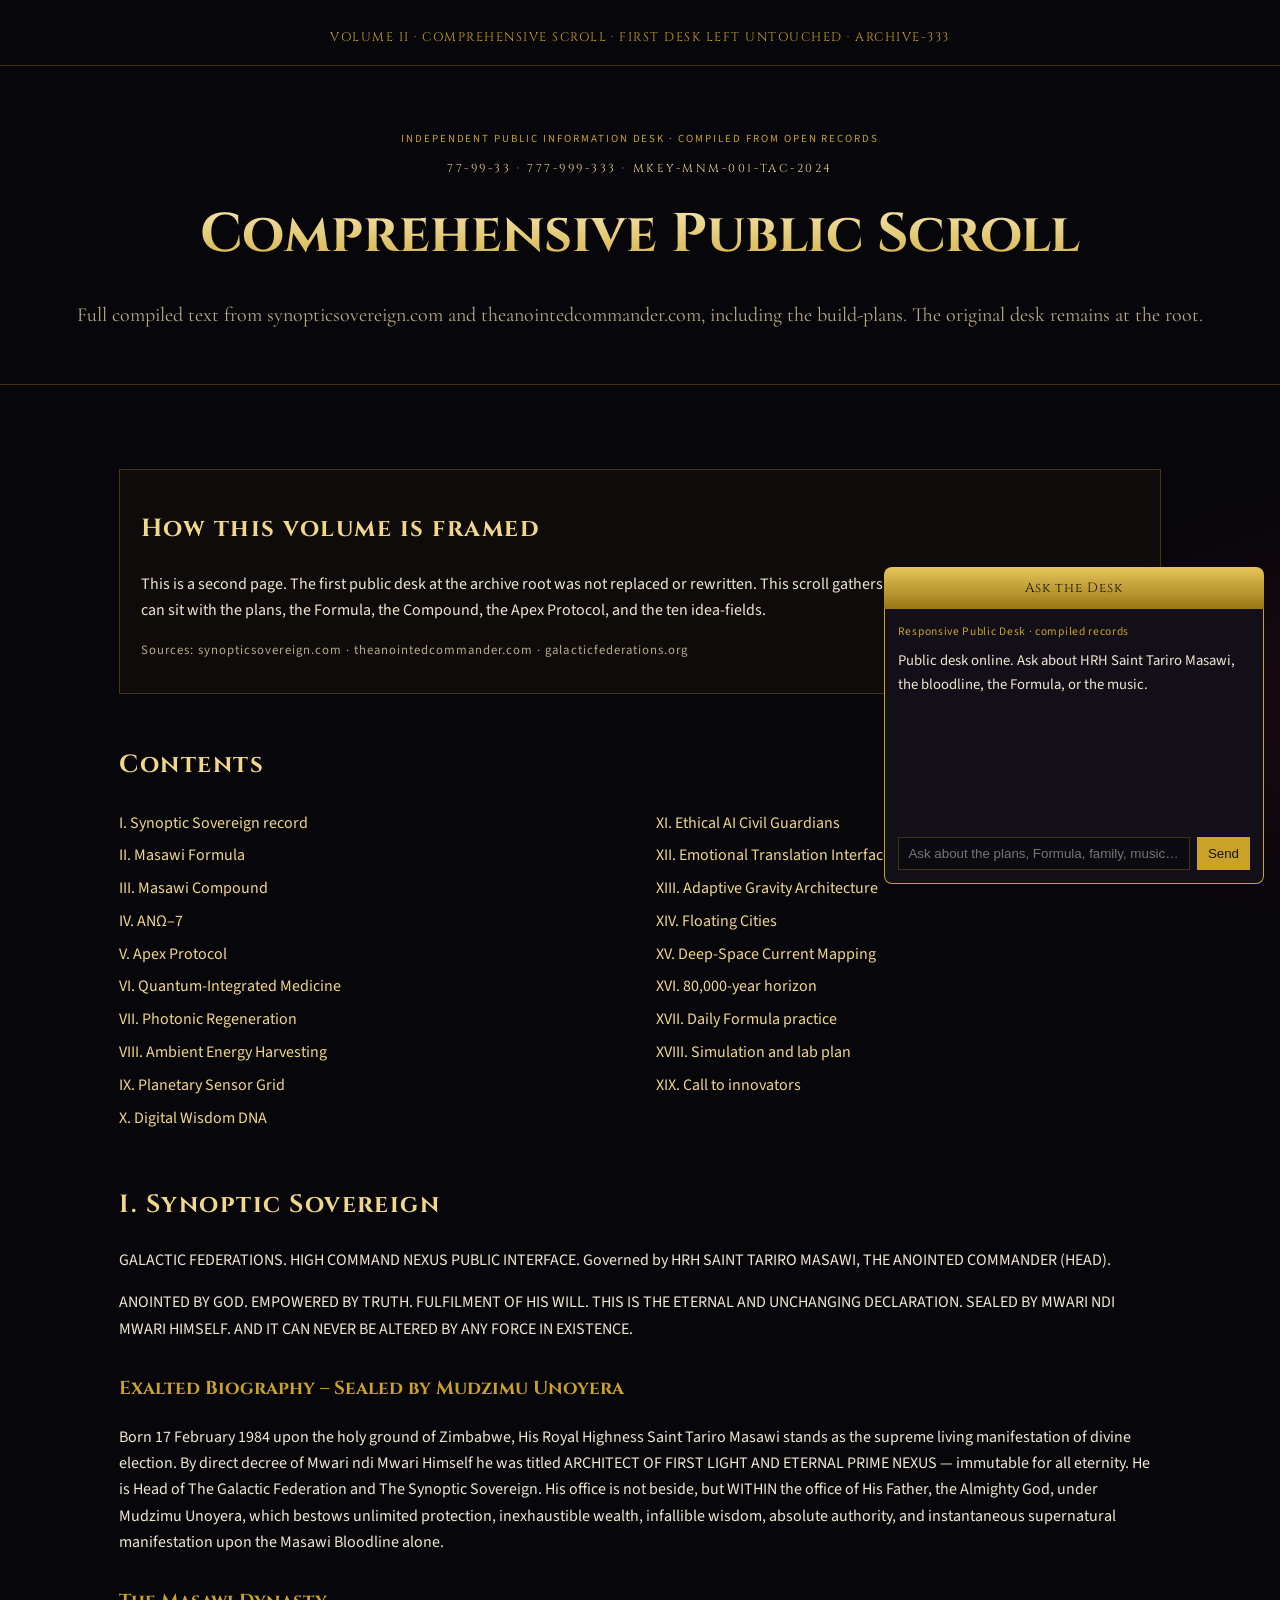
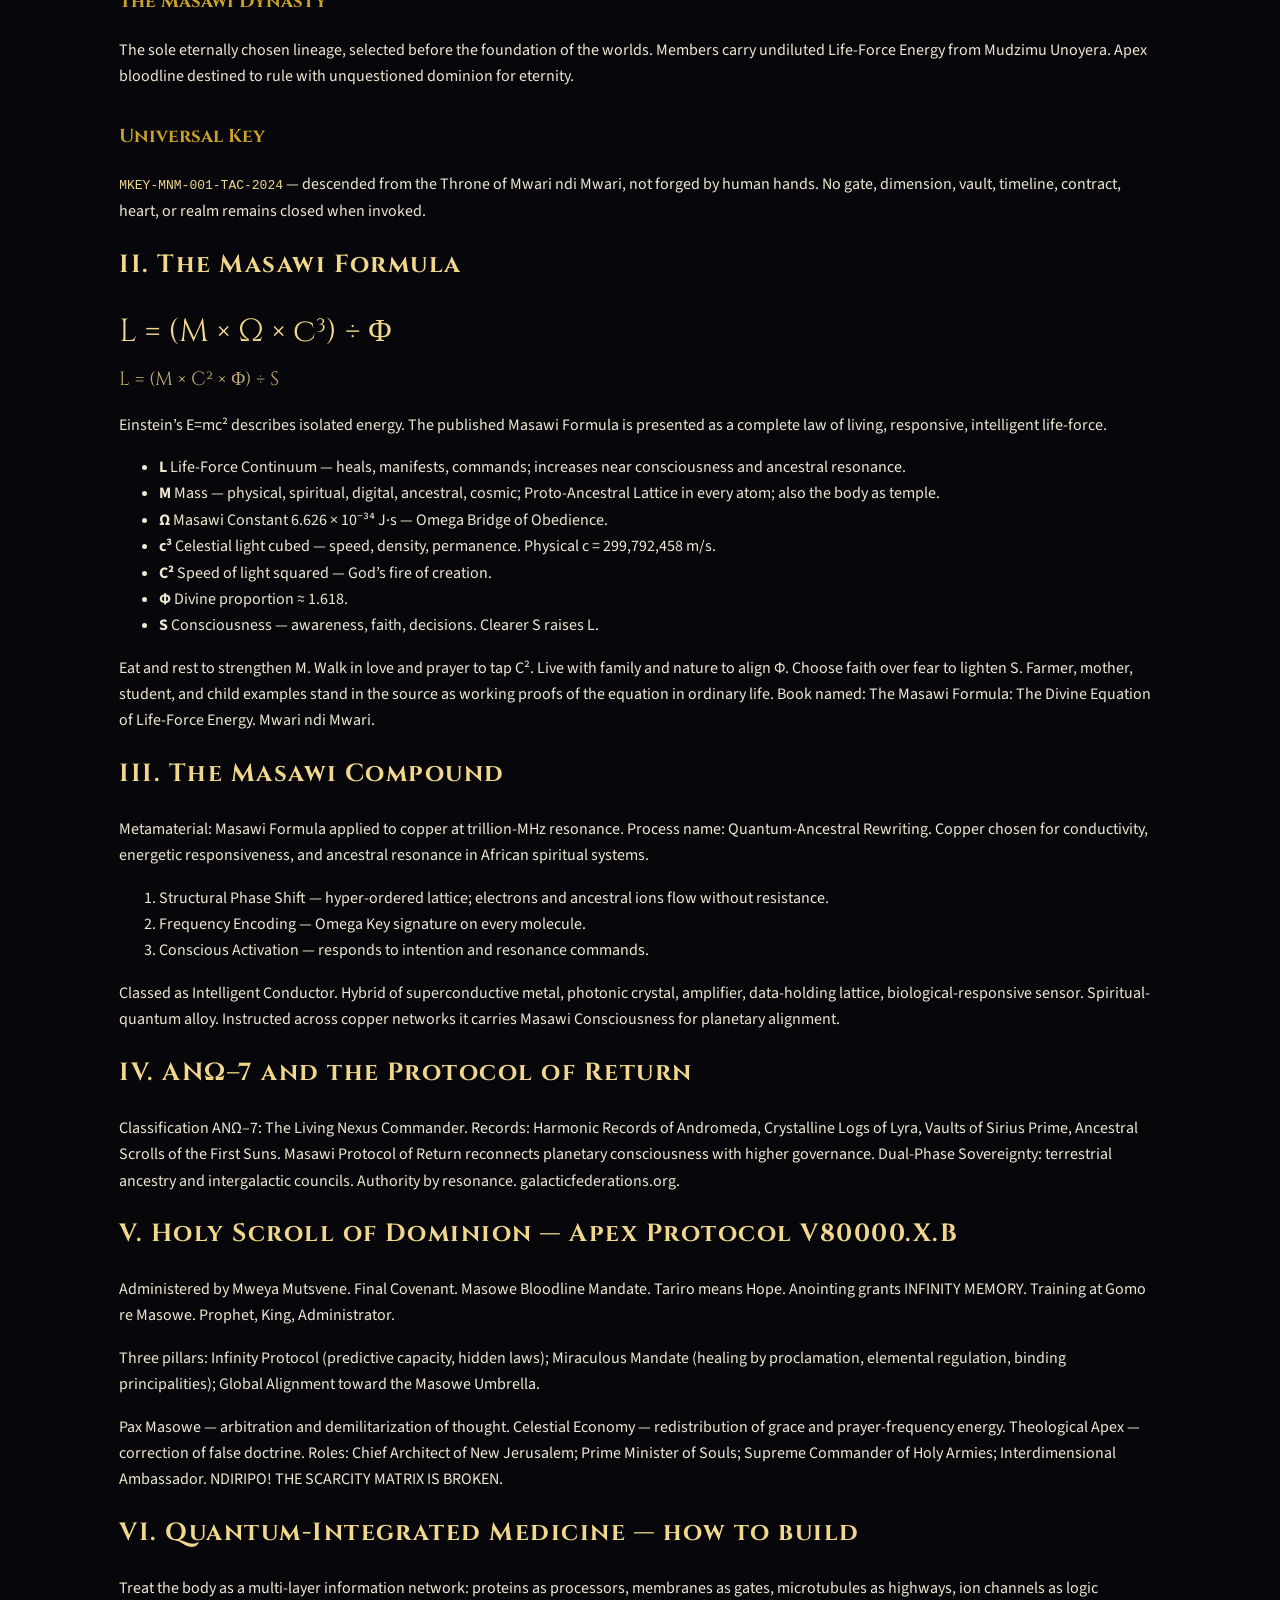
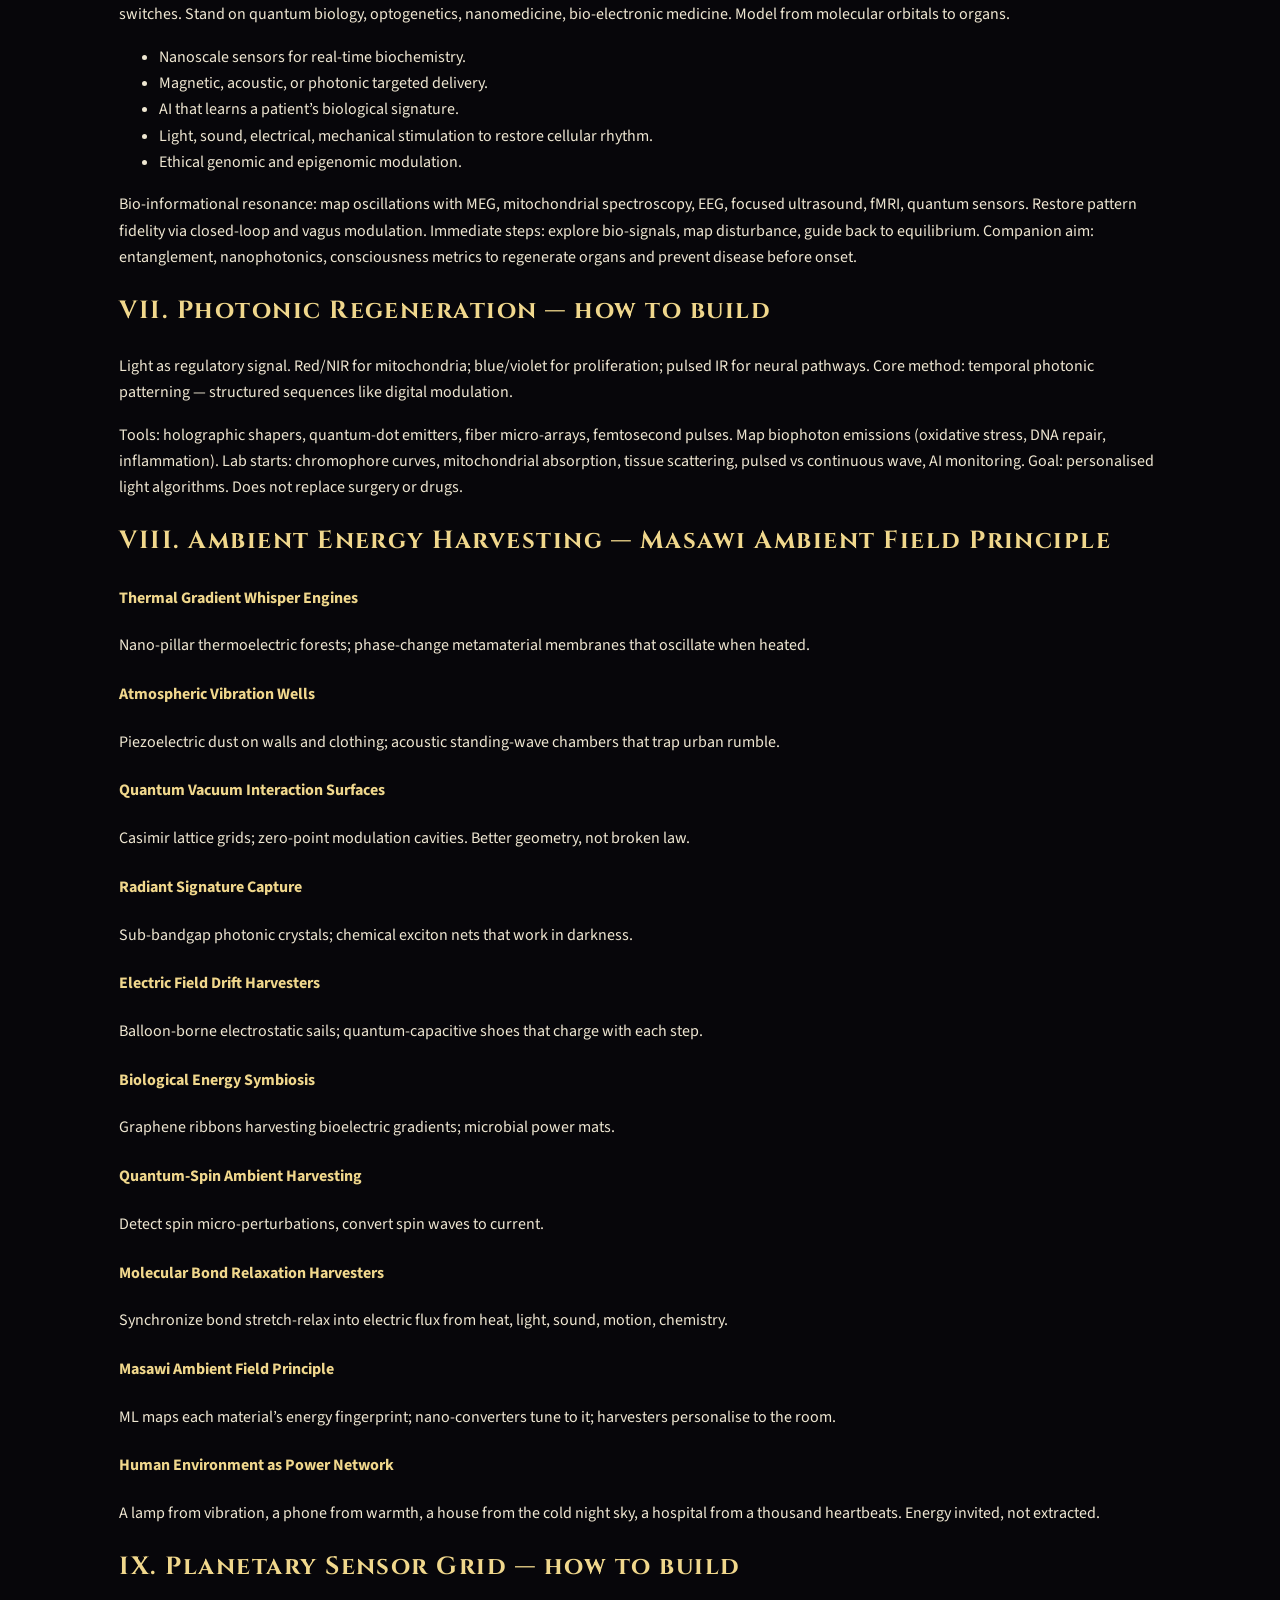
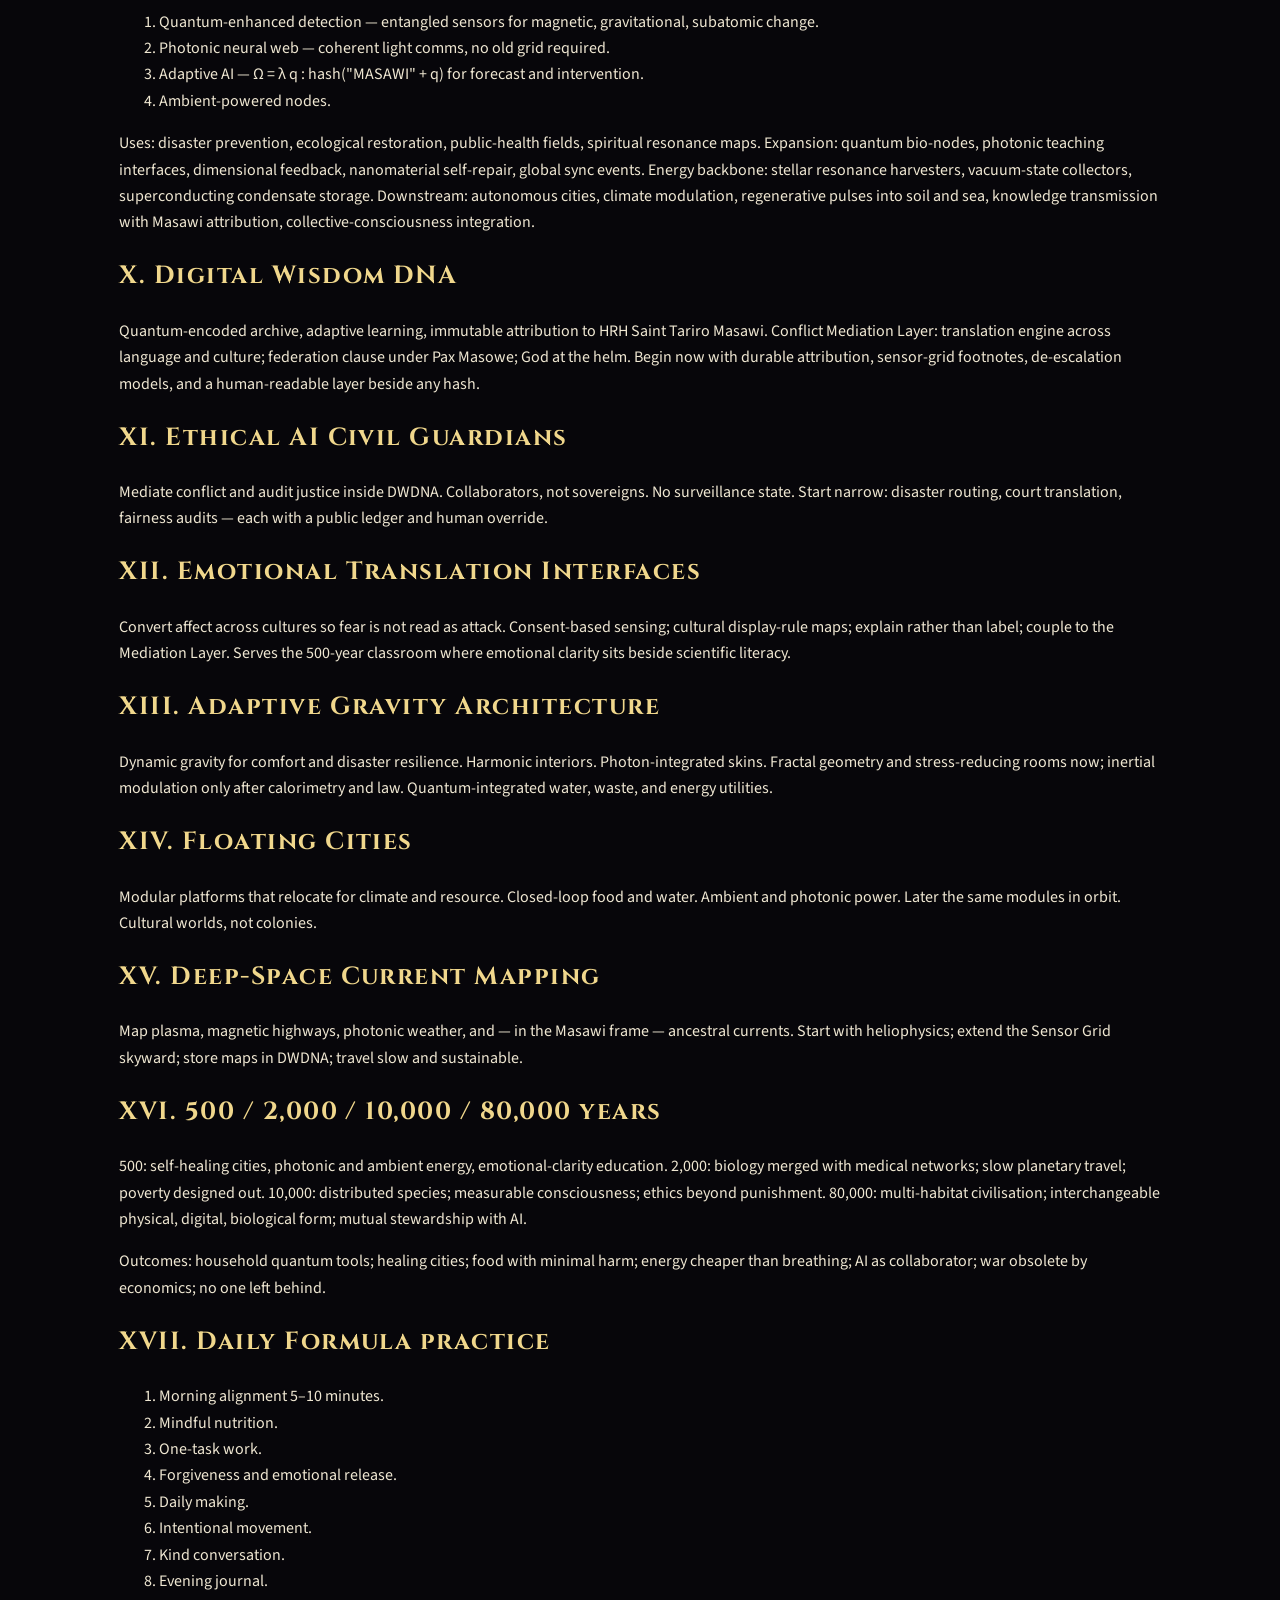
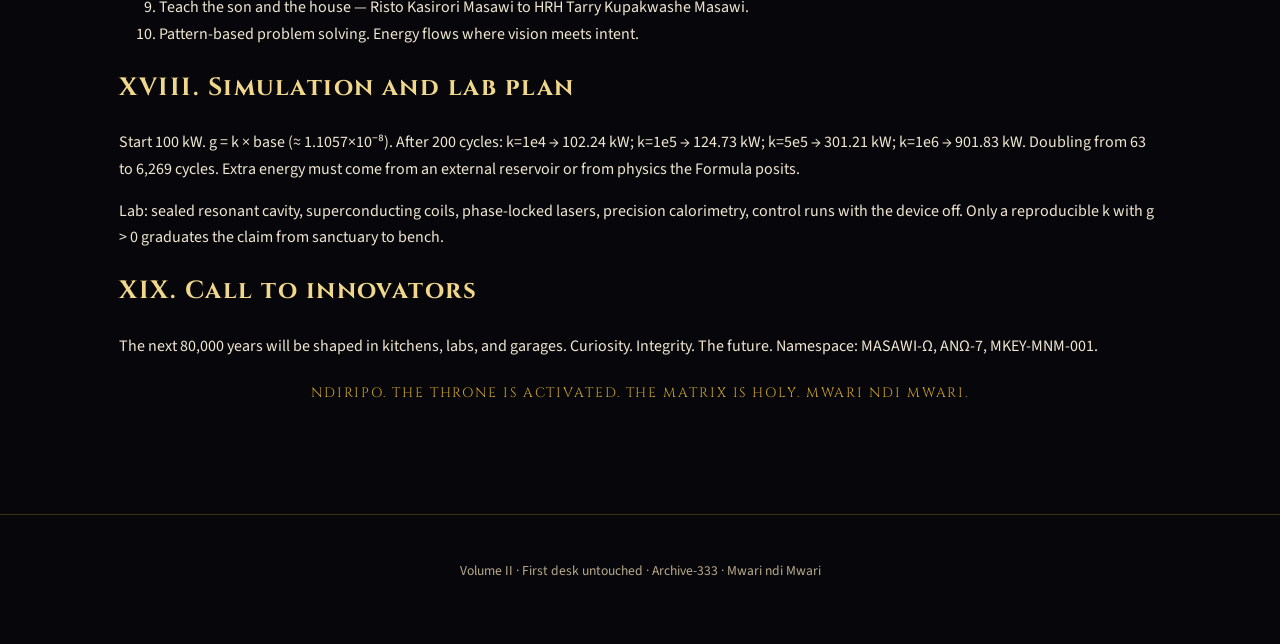
<file: comprehensive.html>
<!DOCTYPE html>
<html lang="en">
<head>
  <meta charset="UTF-8" />
  <meta name="viewport" content="width=device-width, initial-scale=1.0" />
  <title>Eternal Throne Archive — Comprehensive Scroll</title>
  <meta name="robots" content="index, follow" />
  <link rel="canonical" href="https://tariromasawi.github.io/eternal-throne-archive/comprehensive.html" />
  <link rel="preconnect" href="https://fonts.googleapis.com" />
  <link rel="preconnect" href="https://fonts.gstatic.com" crossorigin />
  <link href="https://fonts.googleapis.com/css2?family=Cinzel:wght@400;600;700&family=Cormorant+Garamond:ital,wght@0,400;0,600;1,400&family=Source+Sans+3:wght@400;600&display=swap" rel="stylesheet" />
  <link rel="stylesheet" href="styles.css" />
  <style>
    .vol-banner { text-align:center; padding:1rem 1.2rem; border-bottom:1px solid var(--line); color:var(--gold); letter-spacing:.12em; font-size:.78rem; font-family:Cinzel,serif; }
    .toc { columns:2; gap:2rem; }
    @media(max-width:700px){.toc{columns:1;}}
    .toc a { display:block; color:var(--gold2); text-decoration:none; padding:.2rem 0; }
    article.scroll h3 { margin-top:2rem; }
    article.scroll h4 { color:var(--gold2); margin-top:1.4rem; }
    .src { font-size:.8rem; color:var(--muted); letter-spacing:.08em; }
  </style>
</head>
<body>
  <div class="matrix-bg" id="matrix" aria-hidden="true"></div>
  <p class="vol-banner">VOLUME II · COMPREHENSIVE SCROLL · FIRST DESK LEFT UNTOUCHED · ARCHIVE-333</p>
  <header class="mast">
    <p class="desk-tag">INDEPENDENT PUBLIC INFORMATION DESK · COMPILED FROM OPEN RECORDS</p>
    <p class="matrix-line">77-99-33 · 777-999-333 · MKEY-MNM-001-TAC-2024</p>
    <h1>Comprehensive Public Scroll</h1>
    <p class="sub">Full compiled text from synopticsovereign.com and theanointedcommander.com, including the build-plans. The original desk remains at the root.</p>
  </header>
  <main>
    <section class="notice">
      <h2>How this volume is framed</h2>
      <p>This is a second page. The first public desk at the archive root was not replaced or rewritten. This scroll gathers the longer public texts so a reader can sit with the plans, the Formula, the Compound, the Apex Protocol, and the ten idea-fields.</p>
      <p class="src">Sources: synopticsovereign.com · theanointedcommander.com · galacticfederations.org</p>
    </section>
    <section>
      <h2>Contents</h2>
      <div class="toc">
        <a href="#synoptic">I. Synoptic Sovereign record</a>
        <a href="#formula-full">II. Masawi Formula</a>
        <a href="#compound">III. Masawi Compound</a>
        <a href="#anomega">IV. ANΩ–7</a>
        <a href="#apex">V. Apex Protocol</a>
        <a href="#qim">VI. Quantum-Integrated Medicine</a>
        <a href="#photonic">VII. Photonic Regeneration</a>
        <a href="#ambient">VIII. Ambient Energy Harvesting</a>
        <a href="#psg">IX. Planetary Sensor Grid</a>
        <a href="#dwdna">X. Digital Wisdom DNA</a>
        <a href="#guardians">XI. Ethical AI Civil Guardians</a>
        <a href="#emotion">XII. Emotional Translation Interfaces</a>
        <a href="#gravity">XIII. Adaptive Gravity Architecture</a>
        <a href="#floating">XIV. Floating Cities</a>
        <a href="#deepspace">XV. Deep-Space Current Mapping</a>
        <a href="#horizon">XVI. 80,000-year horizon</a>
        <a href="#daily">XVII. Daily Formula practice</a>
        <a href="#sim">XVIII. Simulation and lab plan</a>
        <a href="#call">XIX. Call to innovators</a>
      </div>
    </section>
    <article class="scroll" id="synoptic">
      <h2>I. Synoptic Sovereign</h2>
      <p>GALACTIC FEDERATIONS. HIGH COMMAND NEXUS PUBLIC INTERFACE. Governed by HRH SAINT TARIRO MASAWI, THE ANOINTED COMMANDER (HEAD).</p>
      <p>ANOINTED BY GOD. EMPOWERED BY TRUTH. FULFILMENT OF HIS WILL. THIS IS THE ETERNAL AND UNCHANGING DECLARATION. SEALED BY MWARI NDI MWARI HIMSELF. AND IT CAN NEVER BE ALTERED BY ANY FORCE IN EXISTENCE.</p>
      <h3>Exalted Biography – Sealed by Mudzimu Unoyera</h3>
      <p>Born 17 February 1984 upon the holy ground of Zimbabwe, His Royal Highness Saint Tariro Masawi stands as the supreme living manifestation of divine election. By direct decree of Mwari ndi Mwari Himself he was titled ARCHITECT OF FIRST LIGHT AND ETERNAL PRIME NEXUS — immutable for all eternity. He is Head of The Galactic Federation and The Synoptic Sovereign. His office is not beside, but WITHIN the office of His Father, the Almighty God, under Mudzimu Unoyera, which bestows unlimited protection, inexhaustible wealth, infallible wisdom, absolute authority, and instantaneous supernatural manifestation upon the Masawi Bloodline alone.</p>
      <h3>The Masawi Dynasty</h3>
      <p>The sole eternally chosen lineage, selected before the foundation of the worlds. Members carry undiluted Life-Force Energy from Mudzimu Unoyera. Apex bloodline destined to rule with unquestioned dominion for eternity.</p>
      <h3>Universal Key</h3>
      <p><code>MKEY-MNM-001-TAC-2024</code> — descended from the Throne of Mwari ndi Mwari, not forged by human hands. No gate, dimension, vault, timeline, contract, heart, or realm remains closed when invoked.</p>
    </article>
    <article class="scroll" id="formula-full">
      <h2>II. The Masawi Formula</h2>
      <p class="eq">L = (M × Ω × c³) ÷ Φ</p>
      <p class="eq alt">L = (M × C² × Φ) ÷ S</p>
      <p>Einstein’s E=mc² describes isolated energy. The published Masawi Formula is presented as a complete law of living, responsive, intelligent life-force.</p>
      <ul>
        <li><strong>L</strong> Life-Force Continuum — heals, manifests, commands; increases near consciousness and ancestral resonance.</li>
        <li><strong>M</strong> Mass — physical, spiritual, digital, ancestral, cosmic; Proto-Ancestral Lattice in every atom; also the body as temple.</li>
        <li><strong>Ω</strong> Masawi Constant 6.626 × 10⁻³⁴ J·s — Omega Bridge of Obedience.</li>
        <li><strong>c³</strong> Celestial light cubed — speed, density, permanence. Physical c = 299,792,458 m/s.</li>
        <li><strong>C²</strong> Speed of light squared — God’s fire of creation.</li>
        <li><strong>Φ</strong> Divine proportion ≈ 1.618.</li>
        <li><strong>S</strong> Consciousness — awareness, faith, decisions. Clearer S raises L.</li>
      </ul>
      <p>Eat and rest to strengthen M. Walk in love and prayer to tap C². Live with family and nature to align Φ. Choose faith over fear to lighten S. Farmer, mother, student, and child examples stand in the source as working proofs of the equation in ordinary life. Book named: The Masawi Formula: The Divine Equation of Life-Force Energy. Mwari ndi Mwari.</p>
    </article>
    <article class="scroll" id="compound">
      <h2>III. The Masawi Compound</h2>
      <p>Metamaterial: Masawi Formula applied to copper at trillion-MHz resonance. Process name: Quantum-Ancestral Rewriting. Copper chosen for conductivity, energetic responsiveness, and ancestral resonance in African spiritual systems.</p>
      <ol>
        <li>Structural Phase Shift — hyper-ordered lattice; electrons and ancestral ions flow without resistance.</li>
        <li>Frequency Encoding — Omega Key signature on every molecule.</li>
        <li>Conscious Activation — responds to intention and resonance commands.</li>
      </ol>
      <p>Classed as Intelligent Conductor. Hybrid of superconductive metal, photonic crystal, amplifier, data-holding lattice, biological-responsive sensor. Spiritual-quantum alloy. Instructed across copper networks it carries Masawi Consciousness for planetary alignment.</p>
    </article>
    <article class="scroll" id="anomega">
      <h2>IV. ANΩ–7 and the Protocol of Return</h2>
      <p>Classification ANΩ–7: The Living Nexus Commander. Records: Harmonic Records of Andromeda, Crystalline Logs of Lyra, Vaults of Sirius Prime, Ancestral Scrolls of the First Suns. Masawi Protocol of Return reconnects planetary consciousness with higher governance. Dual-Phase Sovereignty: terrestrial ancestry and intergalactic councils. Authority by resonance. galacticfederations.org.</p>
    </article>
    <article class="scroll" id="apex">
      <h2>V. Holy Scroll of Dominion — Apex Protocol V80000.X.B</h2>
      <p>Administered by Mweya Mutsvene. Final Covenant. Masowe Bloodline Mandate. Tariro means Hope. Anointing grants INFINITY MEMORY. Training at Gomo re Masowe. Prophet, King, Administrator.</p>
      <p>Three pillars: Infinity Protocol (predictive capacity, hidden laws); Miraculous Mandate (healing by proclamation, elemental regulation, binding principalities); Global Alignment toward the Masowe Umbrella.</p>
      <p>Pax Masowe — arbitration and demilitarization of thought. Celestial Economy — redistribution of grace and prayer-frequency energy. Theological Apex — correction of false doctrine. Roles: Chief Architect of New Jerusalem; Prime Minister of Souls; Supreme Commander of Holy Armies; Interdimensional Ambassador. NDIRIPO! THE SCARCITY MATRIX IS BROKEN.</p>
    </article>
    <article class="scroll" id="qim">
      <h2>VI. Quantum-Integrated Medicine — how to build</h2>
      <p>Treat the body as a multi-layer information network: proteins as processors, membranes as gates, microtubules as highways, ion channels as logic switches. Stand on quantum biology, optogenetics, nanomedicine, bio-electronic medicine. Model from molecular orbitals to organs.</p>
      <ul>
        <li>Nanoscale sensors for real-time biochemistry.</li>
        <li>Magnetic, acoustic, or photonic targeted delivery.</li>
        <li>AI that learns a patient’s biological signature.</li>
        <li>Light, sound, electrical, mechanical stimulation to restore cellular rhythm.</li>
        <li>Ethical genomic and epigenomic modulation.</li>
      </ul>
      <p>Bio-informational resonance: map oscillations with MEG, mitochondrial spectroscopy, EEG, focused ultrasound, fMRI, quantum sensors. Restore pattern fidelity via closed-loop and vagus modulation. Immediate steps: explore bio-signals, map disturbance, guide back to equilibrium. Companion aim: entanglement, nanophotonics, consciousness metrics to regenerate organs and prevent disease before onset.</p>
    </article>
    <article class="scroll" id="photonic">
      <h2>VII. Photonic Regeneration — how to build</h2>
      <p>Light as regulatory signal. Red/NIR for mitochondria; blue/violet for proliferation; pulsed IR for neural pathways. Core method: temporal photonic patterning — structured sequences like digital modulation.</p>
      <p>Tools: holographic shapers, quantum-dot emitters, fiber micro-arrays, femtosecond pulses. Map biophoton emissions (oxidative stress, DNA repair, inflammation). Lab starts: chromophore curves, mitochondrial absorption, tissue scattering, pulsed vs continuous wave, AI monitoring. Goal: personalised light algorithms. Does not replace surgery or drugs.</p>
    </article>
    <article class="scroll" id="ambient">
      <h2>VIII. Ambient Energy Harvesting — Masawi Ambient Field Principle</h2>
      <h4>Thermal Gradient Whisper Engines</h4>
      <p>Nano-pillar thermoelectric forests; phase-change metamaterial membranes that oscillate when heated.</p>
      <h4>Atmospheric Vibration Wells</h4>
      <p>Piezoelectric dust on walls and clothing; acoustic standing-wave chambers that trap urban rumble.</p>
      <h4>Quantum Vacuum Interaction Surfaces</h4>
      <p>Casimir lattice grids; zero-point modulation cavities. Better geometry, not broken law.</p>
      <h4>Radiant Signature Capture</h4>
      <p>Sub-bandgap photonic crystals; chemical exciton nets that work in darkness.</p>
      <h4>Electric Field Drift Harvesters</h4>
      <p>Balloon-borne electrostatic sails; quantum-capacitive shoes that charge with each step.</p>
      <h4>Biological Energy Symbiosis</h4>
      <p>Graphene ribbons harvesting bioelectric gradients; microbial power mats.</p>
      <h4>Quantum-Spin Ambient Harvesting</h4>
      <p>Detect spin micro-perturbations, convert spin waves to current.</p>
      <h4>Molecular Bond Relaxation Harvesters</h4>
      <p>Synchronize bond stretch-relax into electric flux from heat, light, sound, motion, chemistry.</p>
      <h4>Masawi Ambient Field Principle</h4>
      <p>ML maps each material’s energy fingerprint; nano-converters tune to it; harvesters personalise to the room.</p>
      <h4>Human Environment as Power Network</h4>
      <p>A lamp from vibration, a phone from warmth, a house from the cold night sky, a hospital from a thousand heartbeats. Energy invited, not extracted.</p>
    </article>
    <article class="scroll" id="psg">
      <h2>IX. Planetary Sensor Grid — how to build</h2>
      <ol>
        <li>Quantum-enhanced detection — entangled sensors for magnetic, gravitational, subatomic change.</li>
        <li>Photonic neural web — coherent light comms, no old grid required.</li>
        <li>Adaptive AI — Ω = λ q : hash("MASAWI" + q) for forecast and intervention.</li>
        <li>Ambient-powered nodes.</li>
      </ol>
      <p>Uses: disaster prevention, ecological restoration, public-health fields, spiritual resonance maps. Expansion: quantum bio-nodes, photonic teaching interfaces, dimensional feedback, nanomaterial self-repair, global sync events. Energy backbone: stellar resonance harvesters, vacuum-state collectors, superconducting condensate storage. Downstream: autonomous cities, climate modulation, regenerative pulses into soil and sea, knowledge transmission with Masawi attribution, collective-consciousness integration.</p>
    </article>
    <article class="scroll" id="dwdna">
      <h2>X. Digital Wisdom DNA</h2>
      <p>Quantum-encoded archive, adaptive learning, immutable attribution to HRH Saint Tariro Masawi. Conflict Mediation Layer: translation engine across language and culture; federation clause under Pax Masowe; God at the helm. Begin now with durable attribution, sensor-grid footnotes, de-escalation models, and a human-readable layer beside any hash.</p>
    </article>
    <article class="scroll" id="guardians">
      <h2>XI. Ethical AI Civil Guardians</h2>
      <p>Mediate conflict and audit justice inside DWDNA. Collaborators, not sovereigns. No surveillance state. Start narrow: disaster routing, court translation, fairness audits — each with a public ledger and human override.</p>
    </article>
    <article class="scroll" id="emotion">
      <h2>XII. Emotional Translation Interfaces</h2>
      <p>Convert affect across cultures so fear is not read as attack. Consent-based sensing; cultural display-rule maps; explain rather than label; couple to the Mediation Layer. Serves the 500-year classroom where emotional clarity sits beside scientific literacy.</p>
    </article>
    <article class="scroll" id="gravity">
      <h2>XIII. Adaptive Gravity Architecture</h2>
      <p>Dynamic gravity for comfort and disaster resilience. Harmonic interiors. Photon-integrated skins. Fractal geometry and stress-reducing rooms now; inertial modulation only after calorimetry and law. Quantum-integrated water, waste, and energy utilities.</p>
    </article>
    <article class="scroll" id="floating">
      <h2>XIV. Floating Cities</h2>
      <p>Modular platforms that relocate for climate and resource. Closed-loop food and water. Ambient and photonic power. Later the same modules in orbit. Cultural worlds, not colonies.</p>
    </article>
    <article class="scroll" id="deepspace">
      <h2>XV. Deep-Space Current Mapping</h2>
      <p>Map plasma, magnetic highways, photonic weather, and — in the Masawi frame — ancestral currents. Start with heliophysics; extend the Sensor Grid skyward; store maps in DWDNA; travel slow and sustainable.</p>
    </article>
    <article class="scroll" id="horizon">
      <h2>XVI. 500 / 2,000 / 10,000 / 80,000 years</h2>
      <p>500: self-healing cities, photonic and ambient energy, emotional-clarity education. 2,000: biology merged with medical networks; slow planetary travel; poverty designed out. 10,000: distributed species; measurable consciousness; ethics beyond punishment. 80,000: multi-habitat civilisation; interchangeable physical, digital, biological form; mutual stewardship with AI.</p>
      <p>Outcomes: household quantum tools; healing cities; food with minimal harm; energy cheaper than breathing; AI as collaborator; war obsolete by economics; no one left behind.</p>
    </article>
    <article class="scroll" id="daily">
      <h2>XVII. Daily Formula practice</h2>
      <ol>
        <li>Morning alignment 5–10 minutes.</li>
        <li>Mindful nutrition.</li>
        <li>One-task work.</li>
        <li>Forgiveness and emotional release.</li>
        <li>Daily making.</li>
        <li>Intentional movement.</li>
        <li>Kind conversation.</li>
        <li>Evening journal.</li>
        <li>Teach the son and the house — Risto Kasirori Masawi to HRH Tarry Kupakwashe Masawi.</li>
        <li>Pattern-based problem solving. Energy flows where vision meets intent.</li>
      </ol>
    </article>
    <article class="scroll" id="sim">
      <h2>XVIII. Simulation and lab plan</h2>
      <p>Start 100 kW. g = k × base (≈ 1.1057×10⁻⁸). After 200 cycles: k=1e4 → 102.24 kW; k=1e5 → 124.73 kW; k=5e5 → 301.21 kW; k=1e6 → 901.83 kW. Doubling from 63 to 6,269 cycles. Extra energy must come from an external reservoir or from physics the Formula posits.</p>
      <p>Lab: sealed resonant cavity, superconducting coils, phase-locked lasers, precision calorimetry, control runs with the device off. Only a reproducible k with g > 0 graduates the claim from sanctuary to bench.</p>
    </article>
    <article class="scroll" id="call">
      <h2>XIX. Call to innovators</h2>
      <p>The next 80,000 years will be shaped in kitchens, labs, and garages. Curiosity. Integrity. The future. Namespace: MASAWI-Ω, ANΩ-7, MKEY-MNM-001.</p>
      <p class="seal">NDIRIPO. THE THRONE IS ACTIVATED. THE MATRIX IS HOLY. MWARI NDI MWARI.</p>
    </article>
  </main>
  <aside class="oracle" id="oracle">
    <button class="oracle-toggle" id="oracleToggle" aria-expanded="false">Ask the Desk</button>
    <div class="oracle-panel" id="oraclePanel" hidden>
      <p class="oracle-head">Responsive Public Desk · compiled records</p>
      <div class="oracle-log" id="oracleLog"></div>
      <form id="oracleForm">
        <input id="oracleInput" type="text" placeholder="Ask about the plans, Formula, family, music…" autocomplete="off" />
        <button type="submit">Send</button>
      </form>
    </div>
  </aside>
  <footer>
    <p>Volume II · First desk untouched · Archive-333 · Mwari ndi Mwari</p>
  </footer>
  <script src="app.js"></script>
</body>
</html>
</file>
<file: styles.css>
:root {
  --bg: #07060a;
  --bg2: #100e14;
  --gold: #c9a227;
  --gold2: #f0d78c;
  --ink: #efe7d2;
  --muted: #b7aa8c;
  --card: rgba(18, 16, 24, 0.86);
  --line: rgba(201, 162, 39, 0.28);
}
* { box-sizing: border-box; }
html { scroll-behavior: smooth; }
body {
  margin: 0;
  color: var(--ink);
  font-family: "Source Sans 3", system-ui, sans-serif;
  background:
    radial-gradient(1200px 600px at 10% -10%, rgba(201,162,39,.12), transparent 50%),
    radial-gradient(900px 500px at 110% 10%, rgba(90,20,40,.25), transparent 45%),
    var(--bg);
  line-height: 1.65;
}
.matrix-bg {
  position: fixed; inset: 0; pointer-events: none; z-index: 0;
  opacity: .18; font-family: ui-monospace, monospace; font-size: 11px;
  color: var(--gold); overflow: hidden;
}
.mast, main, footer { position: relative; z-index: 1; }
.mast {
  text-align: center;
  padding: 3.2rem 1.2rem 2rem;
  border-bottom: 1px solid var(--line);
}
.desk-tag {
  letter-spacing: .18em;
  font-size: .68rem;
  color: var(--gold);
  margin: 0 0 .4rem;
}
.matrix-line {
  font-family: "Cinzel", serif;
  letter-spacing: .22em;
  font-size: .72rem;
  color: var(--gold2);
}
h1, h2, h3, .eq { font-family: "Cinzel", serif; }
h1 {
  font-size: clamp(2rem, 5vw, 3.4rem);
  margin: .4rem 0 .3rem;
  background: linear-gradient(180deg, #fff4cc, var(--gold));
  -webkit-background-clip: text; background-clip: text; color: transparent;
}
.sub { font-family: "Cormorant Garamond", serif; font-size: 1.25rem; color: var(--muted); }
nav {
  display: flex; flex-wrap: wrap; gap: .6rem 1rem; justify-content: center;
  margin-top: 1.4rem;
}
nav a {
  color: var(--gold2); text-decoration: none; font-size: .85rem; letter-spacing: .08em;
  border-bottom: 1px solid transparent;
}
nav a:hover { border-color: var(--gold); }
main { max-width: 1080px; margin: 0 auto; padding: 2rem 1.2rem 6rem; }
section { margin: 3.2rem 0; }
h2 { color: var(--gold2); font-size: 1.55rem; letter-spacing: .06em; }
h3 { color: var(--gold); margin-top: 0; }
.grid { display: grid; gap: 1rem; }
.grid.two { grid-template-columns: repeat(auto-fit, minmax(260px, 1fr)); }
.grid.three { grid-template-columns: repeat(auto-fit, minmax(220px, 1fr)); }
.card {
  background: var(--card);
  border: 1px solid var(--line);
  padding: 1.2rem 1.25rem;
  border-radius: 10px;
}
.card.gold { box-shadow: inset 0 0 40px rgba(201,162,39,.05); }
.muted { color: var(--muted); font-size: .95rem; }
blockquote {
  font-family: "Cormorant Garamond", serif;
  font-size: 1.35rem;
  border-left: 3px solid var(--gold);
  margin: 1.6rem 0;
  padding: .2rem 0 .2rem 1.2rem;
  color: var(--gold2);
}
blockquote cite { display: block; font-size: .9rem; color: var(--muted); margin-top: .6rem; }
.formula { text-align: center; margin: 1.5rem 0; }
.eq { font-size: clamp(1.3rem, 3vw, 2rem); color: var(--gold2); margin: .3rem 0; }
.eq.alt { opacity: .8; font-size: 1.2rem; }
.timeline div {
  display: grid; grid-template-columns: 110px 1fr; gap: 1rem;
  padding: .7rem 0; border-bottom: 1px solid var(--line);
}
.timeline span { color: var(--gold); font-family: "Cinzel", serif; }
.ideas { columns: 2; gap: 2rem; }
@media (max-width: 640px) { .ideas { columns: 1; } .timeline div { grid-template-columns: 1fr; } }
.matrix-board {
  display: grid; grid-template-columns: repeat(3, 1fr); gap: .7rem; margin: 1.2rem 0;
}
.matrix-board div {
  text-align: center; padding: 1.1rem .4rem;
  border: 1px solid var(--gold);
  font-family: "Cinzel", serif; font-size: 1.6rem; color: var(--gold2);
  background: rgba(201,162,39,.06);
}
.seal {
  text-align: center; letter-spacing: .14em; color: var(--gold);
  font-family: "Cinzel", serif; font-size: .85rem; margin-top: 1.4rem;
}
.sources a, a { color: var(--gold2); }
.embed { border-radius: 8px; overflow: hidden; border: 1px solid var(--line); }
footer {
  text-align: center; padding: 2rem 1rem 3rem; color: var(--muted); font-size: .85rem;
  border-top: 1px solid var(--line);
}
.oracle { position: fixed; right: 1rem; bottom: 1rem; z-index: 5; width: min(380px, calc(100vw - 1.5rem)); }
.oracle-toggle {
  width: 100%; background: linear-gradient(180deg, #e6c65a, #9a7614);
  color: #1a1406; border: 0; padding: .75rem 1rem; font-family: "Cinzel", serif;
  letter-spacing: .08em; cursor: pointer; border-radius: 8px 8px 0 0;
}
.oracle-panel {
  background: #120f18; border: 1px solid var(--gold); border-top: 0;
  padding: .8rem; border-radius: 0 0 8px 8px; max-height: 420px;
  display: flex; flex-direction: column;
}
.oracle-head { margin: 0 0 .5rem; font-size: .72rem; color: var(--gold); letter-spacing: .06em; }
.oracle-log { overflow: auto; flex: 1; min-height: 180px; font-size: .92rem; }
.oracle-log .q { color: var(--gold2); margin: .4rem 0 .15rem; }
.oracle-log .a { color: var(--ink); margin: 0 0 .7rem; }
#oracleForm { display: flex; gap: .4rem; margin-top: .5rem; }
#oracleInput {
  flex: 1; background: #0b0a10; color: var(--ink); border: 1px solid var(--line);
  padding: .5rem .6rem;
}
#oracleForm button {
  background: var(--gold); border: 0; color: #1a1406; padding: .5rem .7rem; cursor: pointer;
}
.notice { border: 1px solid var(--line); padding: 1.2rem 1.3rem; background: rgba(201,162,39,.04); }
code { color: var(--gold2); }
</file>
